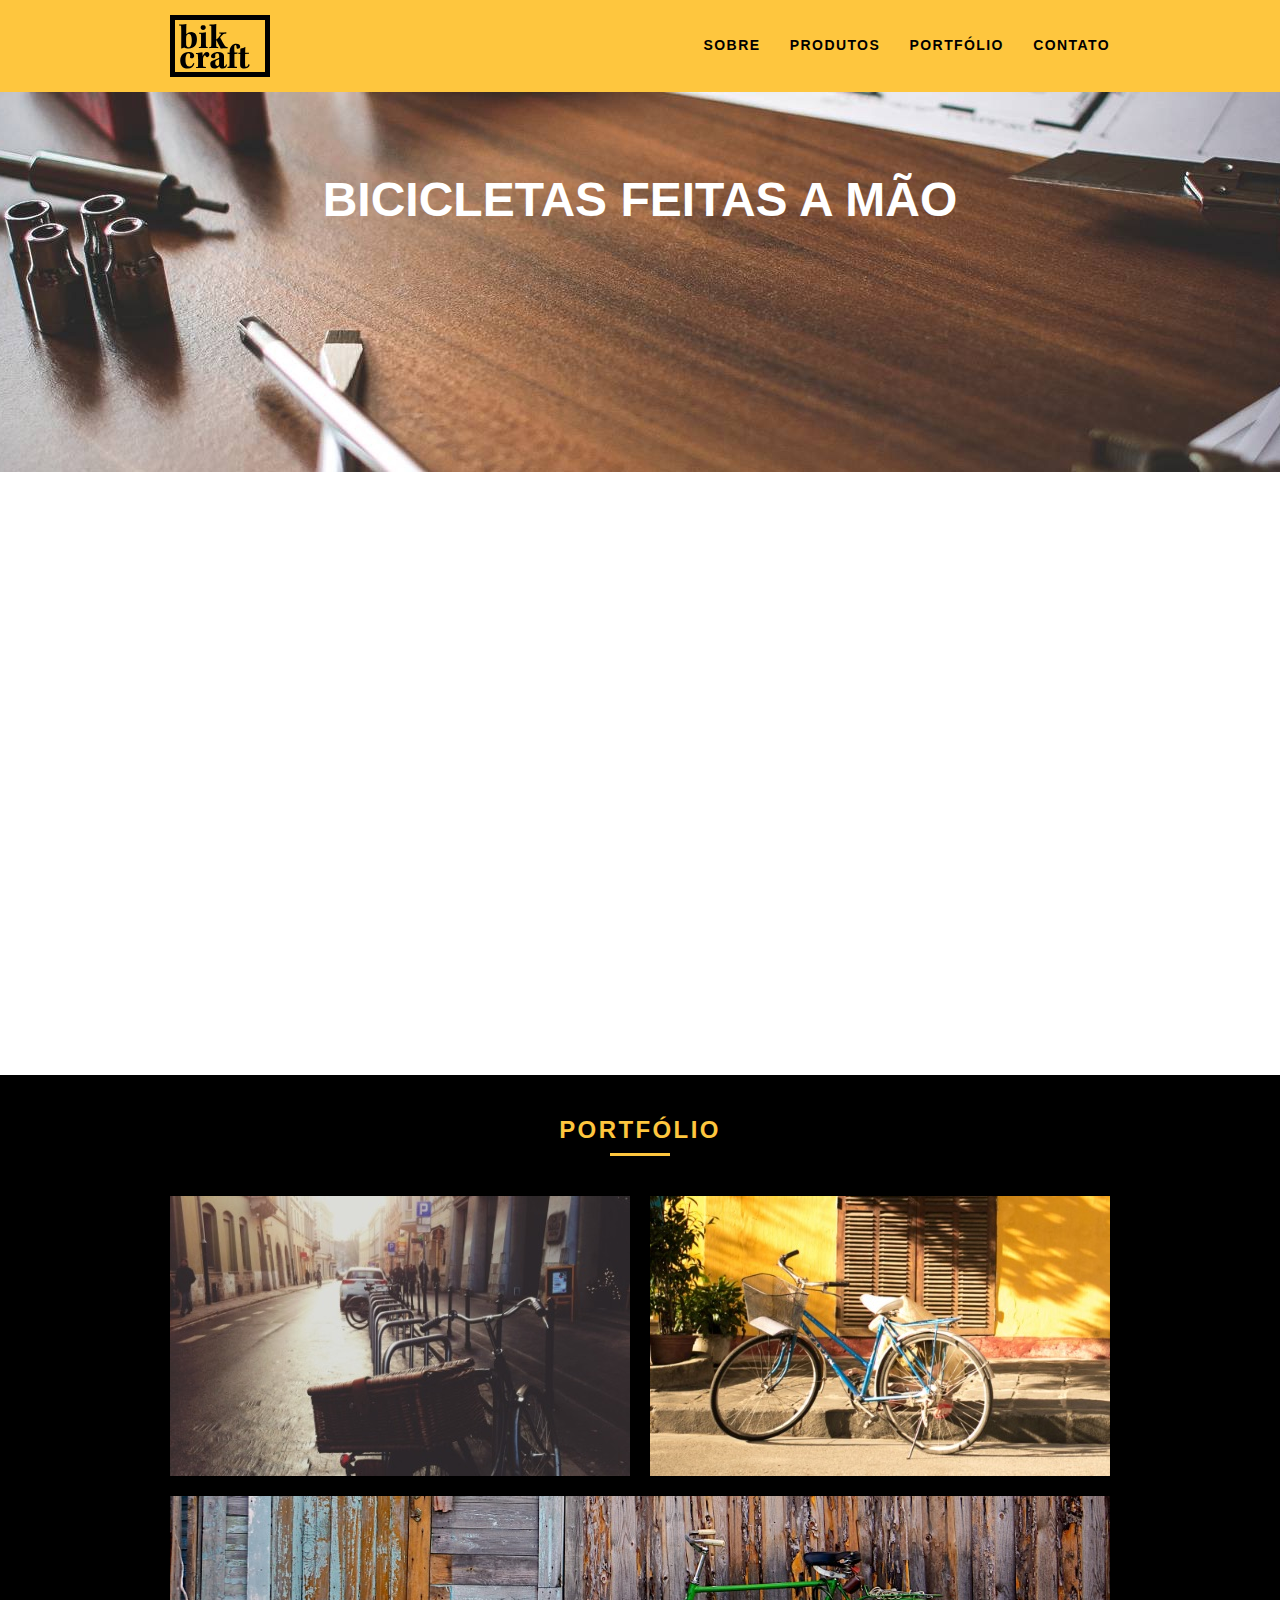
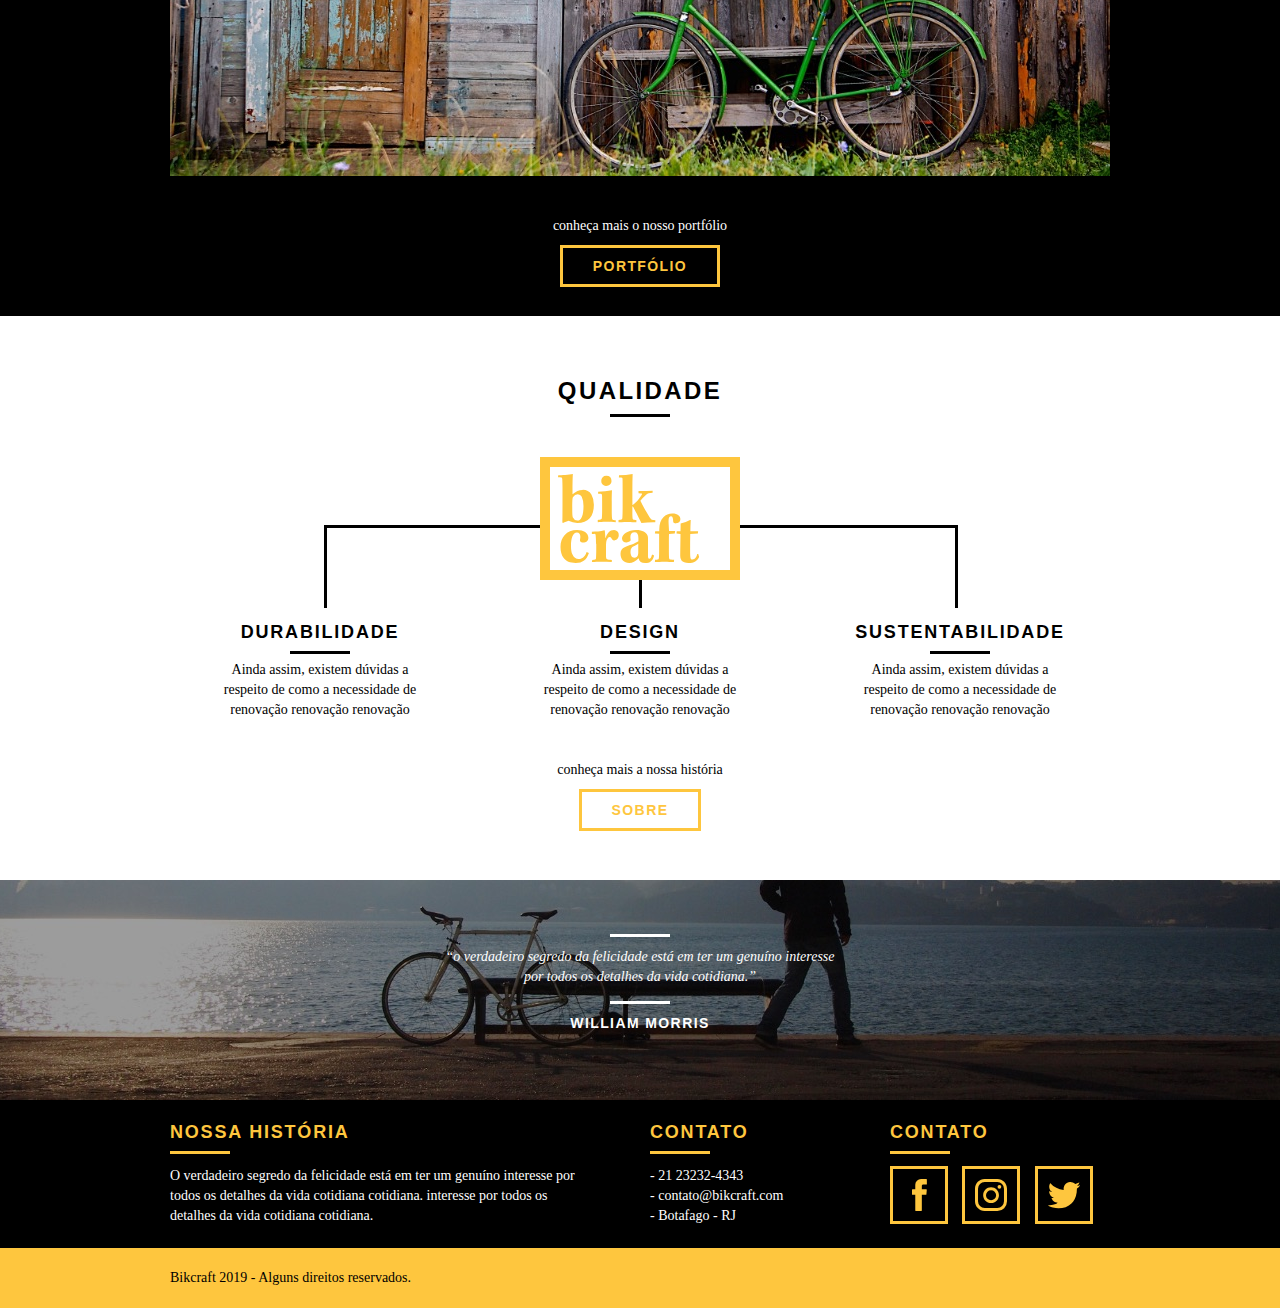
<file: web/index.html>
<!DOCTYPE html>
<html lang="pt-br">
	<head>
		<meta charset="utf-8">
		<title>Bikcraft - Bicicletas Personalizadas</title>
		<meta name="description" content="Compre a sua bicicleta personalizada na Bikcraft. Possuímos modelos Passeio, Retrô e Esporte.">

		<meta property="og:type" content="website"/>
		<meta property="og:title" content="Bikcraft - Bicicletas Personalizadas"/>
		<meta property="og:description" content="Compre a sua bicicleta personalizada na Bikcraft. Possuímos modelos Passeio, Retrô e Esporte."/>
		<meta property="og:url" content="http://bikcraft.com"/>
		<meta property="og:image" content="http://bikcraft.com/img/og-image.png"/>

		<meta name="viewport" content="width=device-width, initial-scale=1">

		<link rel="shortcut icon" href="favicon.ico">

		<link rel="stylesheet" href="css/style.css">
		<script>document.documentElement.classList.add("js");</script>
	</head>
	<body>

		<header class="header">
			<div class="container">
				<a href="index.html" class="grid-4">
					<img src="img/bikcraft.svg" alt="Bikcraft">
				</a>
				<nav class="grid-12 header_menu">
					<ul>
						<li><a href="sobre.html">Sobre</a></li>
						<li><a href="produtos.html">Produtos</a></li>
						<li><a href="portfolio.html">Portfólio</a></li>
						<li><a href="contato.html">Contato</a></li>
					</ul>
				</nav>
			</div>
		</header>

		<section class="introducao">
			<div class="container">
				<h1 data-anime="400" class="fadeInDown">Bicicletas Feitas a Mão</h1>
				<blockquote data-anime="800" class="fadeInDown quote-externo">
					<p>“não tenha nada em sua casa que você não considere útil ou acredita ser bonito”</p>
					<cite>WILLIAM MORRIS</cite>
				</blockquote>
				<a data-anime="1200" href="produtos.html" class="btn">Orçamento</a>
			</div>
		</section>
		
		<section class="produtos container fadeInDown" data-anime="1600">
			<h2 class="subtitulo">Produtos</h2>
			<ul class="produtos_lista">

				<li class="grid-1-3">
					<div class="produtos_icone">
						<img src="img/produtos/passeio.svg" alt="Bikcraft Passeio">
					</div>
					<h3>Passeio</h3>
					<p>Ainda assim, existem dúvidas a respeito de como a necessidade de renovação.</p>
				</li>

				<li class="grid-1-3">
					<div class="produtos_icone">
						<img src="img/produtos/esporte.svg" alt="Bikcraft Passeio">
					</div>
					<h3>Esporte</h3>
					<p>Ainda assim, existem dúvidas a respeito de como a necessidade de renovação.</p>
				</li>

				<li class="grid-1-3">
					<div class="produtos_icone">
						<img src="img/produtos/retro.svg" alt="Bikcraft Passeio">
					</div>
					<h3>Retro</h3>
					<p>Ainda assim, existem dúvidas a respeito de como a necessidade de renovação.</p>
				</li>

			</ul>

			<div class="call">
				<p>clique aqui e veja os detalhes dos produtos</p>
				<a href="produtos.html" class="btn btn-preto">Produtos</a>
			</div>

		</section>
		<!-- Fecha Produtos -->

		<section class="portfolio">
			<div class="container">
				<h2 class="subtitulo">Portfólio</h2>
				<ul class="portfolio_lista">
					<li class="grid-8"><img src="img/portfolio/retro.jpg" alt="Bicicleta Retro"></li>
					<li class="grid-8"><img src="img/portfolio/passeio.jpg" alt="Bicicleta Passeio"></li>
					<li class="grid-16"><img src="img/portfolio/esporte.jpg" alt="Bicicleta Esporte"></li>
				</ul>
				<div class="call">
					<p>conheça mais o nosso portfólio</p>
					<a href="portfolio.html" class="btn">Portfólio</a>
				</div>
			</div>
		</section>

		<section class="qualidade container">
			<h2 class="subtitulo">Qualidade</h2>
			<img src="img/bikcraft-qualidade.svg" alt="Bikcraft">
			<ul class="qualidade_lista">
				<li class="grid-1-3">
					<h3>Durabilidade</h3>
					<p>Ainda assim, existem dúvidas a respeito de como a necessidade de renovação renovação renovação</p>
				</li>
				<li class="grid-1-3">
					<h3>Design</h3>
					<p>Ainda assim, existem dúvidas a respeito de como a necessidade de renovação renovação renovação</p>
				</li>
				<li class="grid-1-3">
					<h3>Sustentabilidade</h3>
					<p>Ainda assim, existem dúvidas a respeito de como a necessidade de renovação renovação renovação</p>
				</li>
			</ul>
			<div class="call">
				<p>conheça mais a nossa história</p>
				<a href="sobre.html" class="btn btn-preto">Sobre</a>
			</div>
		</section>

		<section class="quebra">
			<blockquote class="quote-externo container">
				<p>“o verdadeiro segredo da felicidade está em ter um genuíno interesse por todos os detalhes da vida cotidiana.”</p>
				<cite>WILLIAM MORRIS</cite>
			</blockquote>
		</section>

		<footer>
			<div class="footer">
				<div class="container">

					<div class="grid-8 footer_historia">
						<h3>Nossa História</h3>
						<p>O verdadeiro segredo da felicidade está em ter um genuíno interesse por todos os detalhes da vida cotidiana cotidiana. interesse por todos os detalhes da vida cotidiana cotidiana.</p>
					</div>

					<div class="grid-4 footer_contato">
						<h3>Contato</h3>
						<ul>
							<li>- 21 23232-4343</li>
							<li>- contato@bikcraft.com</li>
							<li>- Botafago - RJ</li>
						</ul>
					</div>

					<div class="grid-4 footer_redes">
						<h3>Contato</h3>
						<ul>
							<li><a href="http://facebook.com" target="_blank"><img src="img/redes-sociais/facebook.svg" alt="Facebook Bikcraft"></a></li>
							<li><a href="http://instagram.com" target="_blank"><img src="img/redes-sociais/instagram.svg" alt="Instagram Bikcraft"></a></li>
							<li><a href="http://twitter.com" target="_blank"><img src="img/redes-sociais/twitter.svg" alt="Twitter Bikcraft"></a></li>
						</ul>
					</div>

				</div>
			</div>

			<div class="copy">
				<div class="container">
					<p class="grid-16">Bikcraft 2019 - Alguns direitos reservados.</p>
				</div>
			</div>
		</footer>

	<!-- JavaScript -->
	<script src="./js/simple-anime.js"></script>
  <script src="./js/script.js"></script>
	<!-- JavaScript -->

	</body>
</html>
</file>
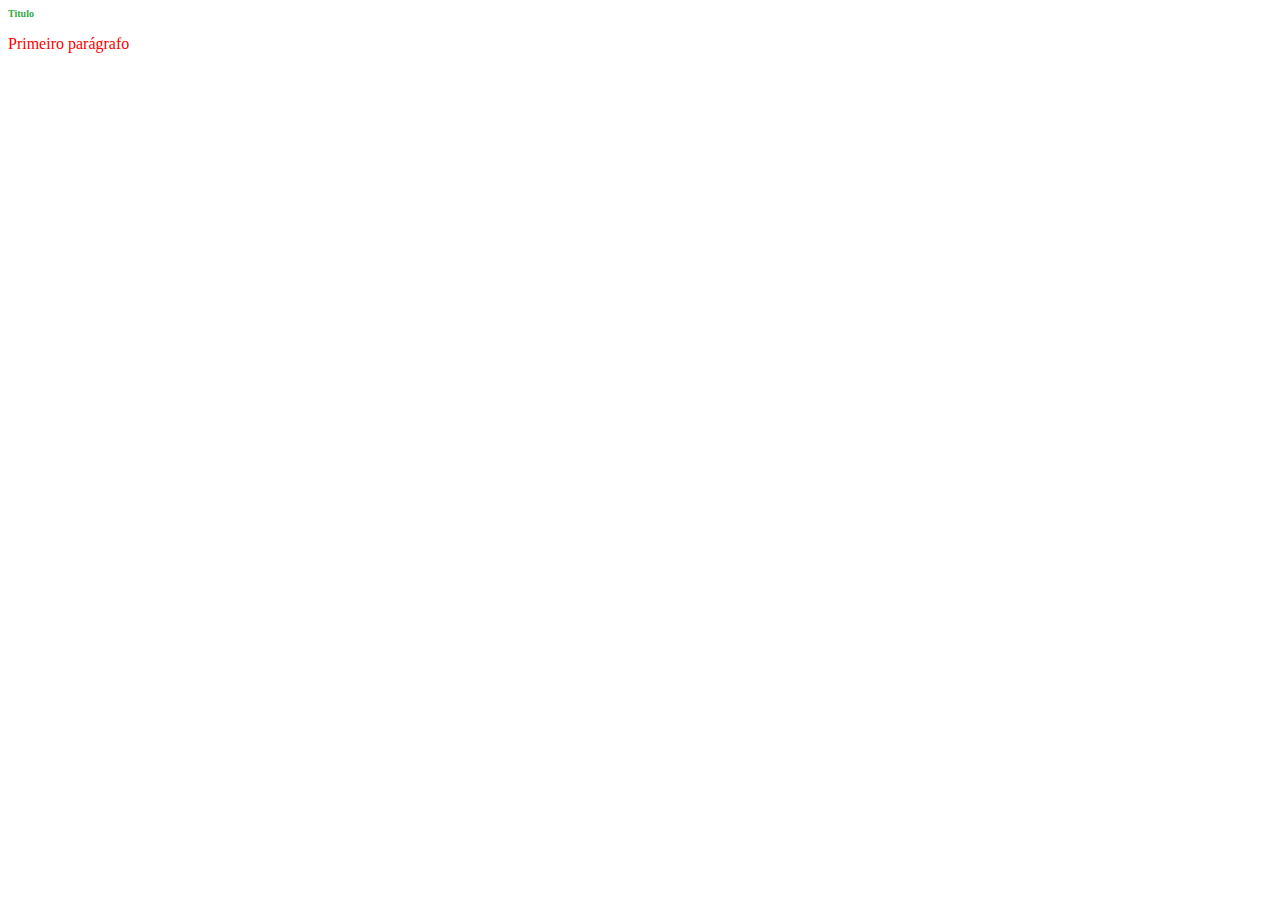
<file: webiste/index.html>
<!DOCTYPE html>
<html lang="en">

<head>
  <link rel="stylesheet" href="style.css">
  <meta charset="UTF-8">
  <meta http-equiv="X-UA-Compatible" content="IE=edge">
  <meta name="viewport" content="width=], initial-scale=1.0">
  <title>Document</title>
</head>

<body>
  <h1>
    Titulo
  </h1>
  <p>
    Primeiro parágrafo
  </p>
</body>

</html>
</file>
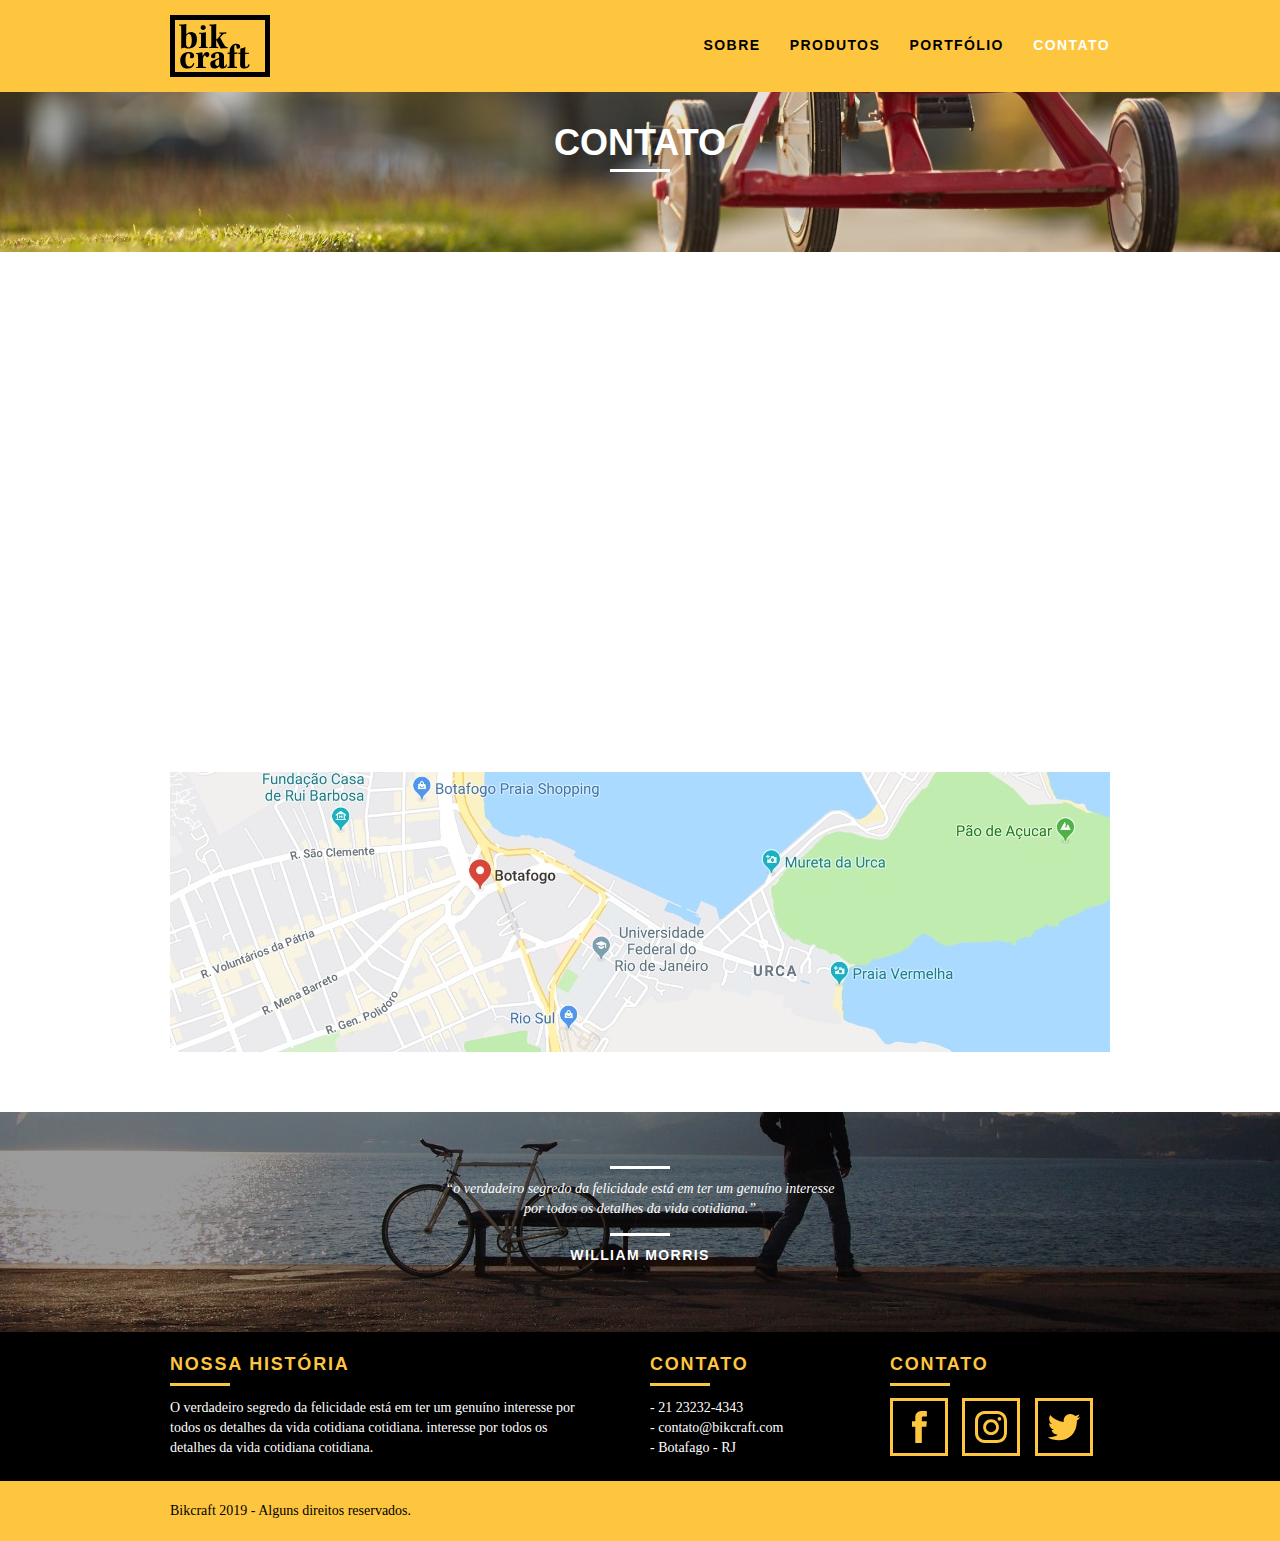
<file: web/contato.html>
<!DOCTYPE html>
<html lang="pt-br">
	<head>
		<meta charset="utf-8">
		<title>Bikcraft - Contato - 21 9999-9999</title>
		<meta name="description" content="Compre a sua bicicleta personalizada na Bikcraft. Possuímos modelos Passeio, Retrô e Esporte.">

		<meta property="og:type" content="website"/>
		<meta property="og:title" content="Bikcraft - Contato - 21 9999-9999"/>
		<meta property="og:description" content="Compre a sua bicicleta personalizada na Bikcraft. Possuímos modelos Passeio, Retrô e Esporte."/>
		<meta property="og:url" content="http://bikcraft.com/contato.html"/>
		<meta property="og:image" content="http://bikcraft.com/img/og-image.png"/>

		<meta name="viewport" content="width=device-width, initial-scale=1">

		<link rel="stylesheet" href="css/style.css">
		<script>document.documentElement.classList.add("js");</script>
	</head>
	<body>

		<header class="header">
			<div class="container">
				<a href="index.html" class="grid-4">
					<img src="img/bikcraft.svg" alt="Bikcraft">
				</a>
				<nav class="grid-12 header_menu">
					<ul>
						<li><a href="sobre.html">Sobre</a></li>
						<li><a href="produtos.html">Produtos</a></li>
						<li><a href="portfolio.html">Portfólio</a></li>
						<li><a href="contato.html" class="menu_ativo">Contato</a></li>
					</ul>
				</nav>
			</div>
		</header>

		<section class="introducao-interna interna_contato">
			<div class="container">
				<h1 data-anime="400" class="fadeInDown">Contato</h1>
				<p data-anime="800" class="fadeInDown">tire suas dúvidas com a gente</p>
			</div>
		</section>

		<section class="contato container fadeInDown" data-anime="1200">
			<form id="form_orcamento" method="POST" action="./enviar.php" class="contato_form grid-8 formphp">
				<label for="nome">Nome</label>
				<input type="text" id="nome" name="nome" required>
				<label for="email">E-mail</label>
				<input type="email" id="email" name="email" required>
				<label for="telefone">Telefone</label>
				<input type="text" id="telefone" name="telefone">

				<label class="nao-aparece">Se você não é um robô, deixe em branco.</label>
				<input type="text" class="nao-aparece" name="leaveblank">
				<label class="nao-aparece">Se você não é um robô, não mude este campo.</label>
				<input type="text" class="nao-aparece" name="dontchange" value="http://">

				<label for="mensagem">Mensagem</label>
				<textarea id="mensagem" name="mensagem" required></textarea>
				<button id="enviar" name="enviar" type="submit" class="btn btn-preto">Enviar</button>
			</form>

			<div class="contato_dados grid-8">
				<h3>Dados</h3>
				<span>+55 21 93223 3232</span>
				<span>orcamento@bikcraft.com</span>
				<span>Rua Ali Perto - Botafogo</span>
				<span>Rio de Janeiro - RJ - Brasil</span>
				<h3>Redes Sociais</h3>
				<ul>
					<li><a href="http://facebook.com" target="_blank"><img src="img/redes-sociais/facebook.svg" alt="Facebook Bikcraft"></a></li>
					<li><a href="http://instagram.com" target="_blank"><img src="img/redes-sociais/instagram.svg" alt="Instagram Bikcraft"></a></li>
					<li><a href="http://twitter.com" target="_blank"><img src="img/redes-sociais/twitter.svg" alt="Twitter Bikcraft"></a></li>
				</ul>
			</div>
		</section>

		<section class="container contato_mapa">
			<a href="http://google.com" target="_blank" class="grid-16"><img src="img/endereco-bikcraft.jpg" alt="Endereço da Bikcraft"></a>
		</section>

		<section class="quebra">
			<blockquote class="quote-externo container">
				<p>“o verdadeiro segredo da felicidade está em ter um genuíno interesse por todos os detalhes da vida cotidiana.”</p>
				<cite>WILLIAM MORRIS</cite>
			</blockquote>
		</section>

		<footer>
			<div class="footer">
				<div class="container">

					<div class="grid-8 footer_historia">
						<h3>Nossa História</h3>
						<p>O verdadeiro segredo da felicidade está em ter um genuíno interesse por todos os detalhes da vida cotidiana cotidiana. interesse por todos os detalhes da vida cotidiana cotidiana.</p>
					</div>

					<div class="grid-4 footer_contato">
						<h3>Contato</h3>
						<ul>
							<li>- 21 23232-4343</li>
							<li>- contato@bikcraft.com</li>
							<li>- Botafago - RJ</li>
						</ul>
					</div>

					<div class="grid-4 footer_redes">
						<h3>Contato</h3>
						<ul>
							<li><a href="http://facebook.com" target="_blank"><img src="img/redes-sociais/facebook.svg" alt="Facebook Bikcraft"></a></li>
							<li><a href="http://instagram.com" target="_blank"><img src="img/redes-sociais/instagram.svg" alt="Instagram Bikcraft"></a></li>
							<li><a href="http://twitter.com" target="_blank"><img src="img/redes-sociais/twitter.svg" alt="Twitter Bikcraft"></a></li>
						</ul>
					</div>

				</div>
			</div>

			<div class="copy">
				<div class="container">
					<p class="grid-16">Bikcraft 2019 - Alguns direitos reservados.</p>
				</div>
			</div>
		</footer>

	<!-- JavaScript -->
	<script src="./js/simple-anime.js"></script>
	<script src="./js/simple-form.js"></script>
  <script src="./js/script.js"></script>
	<!-- JavaScript -->

	</body>
</html>
</file>
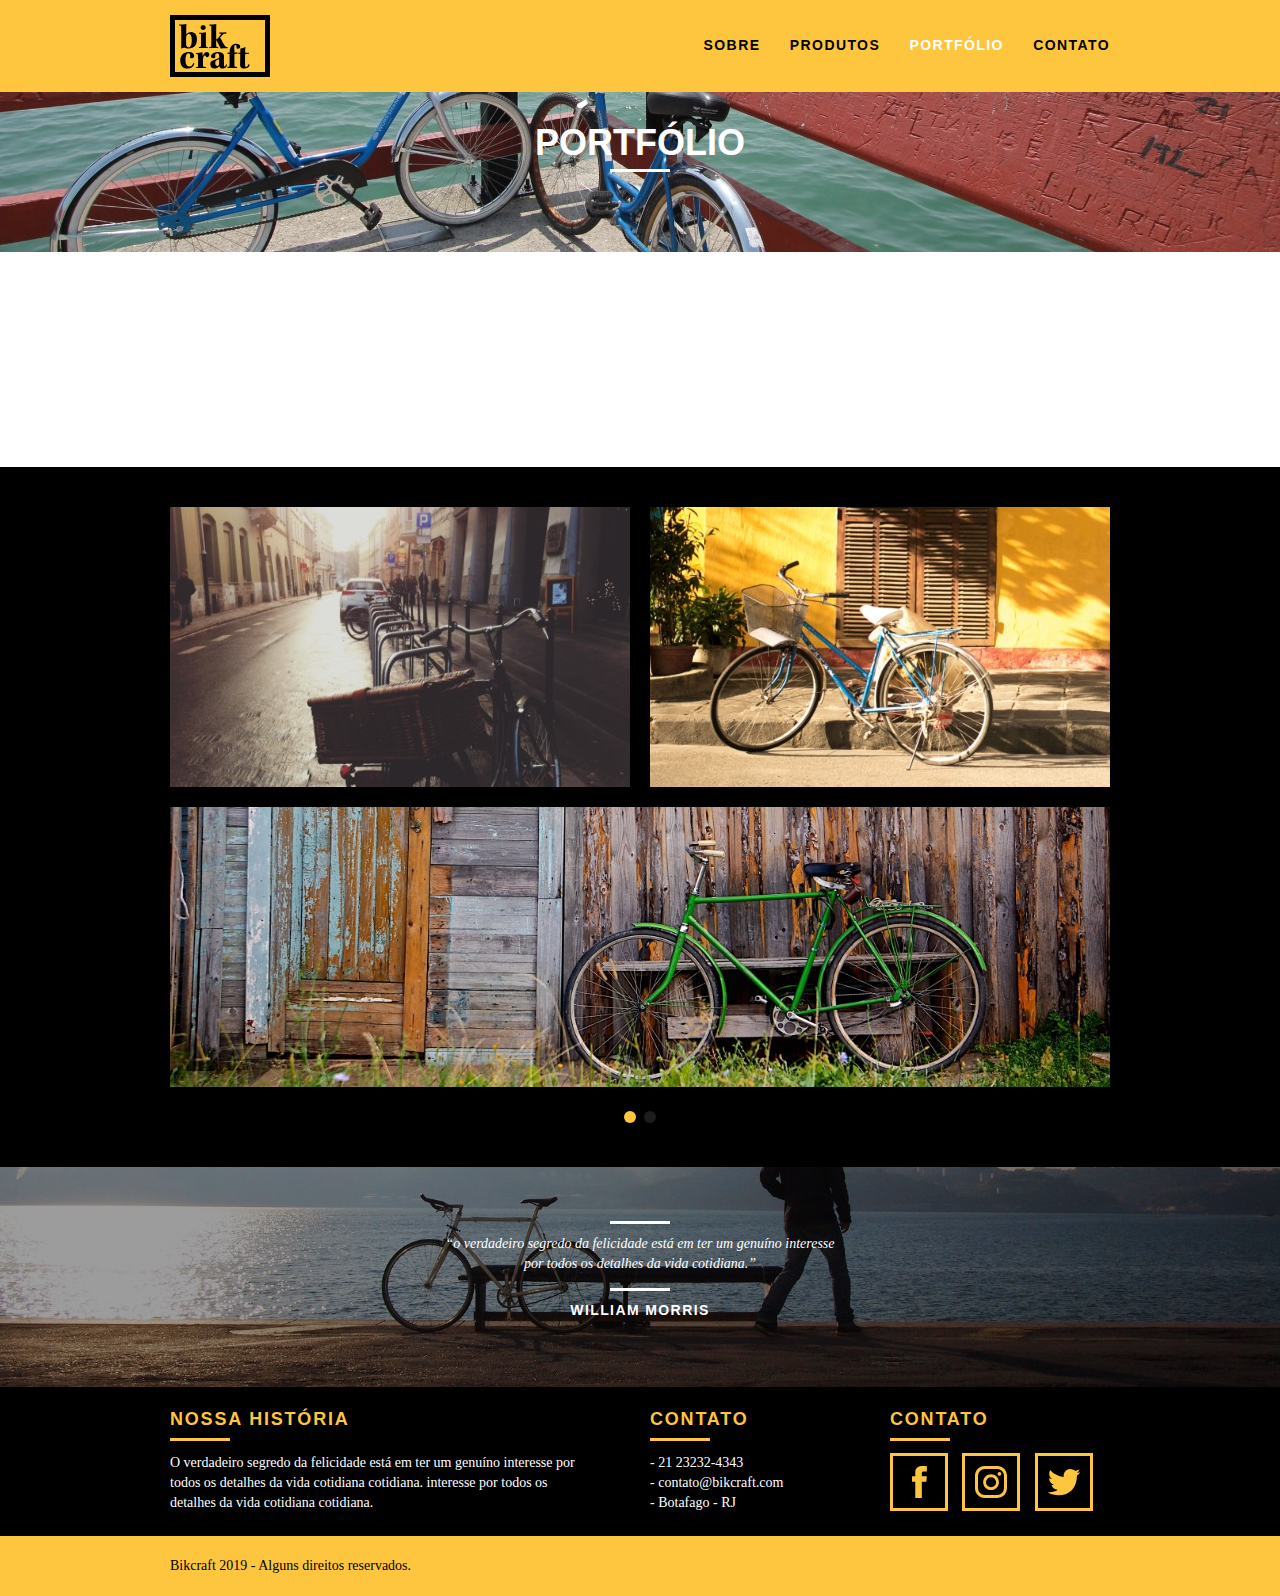
<file: web/portfolio.html>
<!DOCTYPE html>
<html lang="pt-br">
	<head>
		<meta charset="utf-8">
		<title>Bikcraft - Conheça o portfólio de clientes</title>
		<meta name="description" content="Compre a sua bicicleta personalizada na Bikcraft. Possuímos modelos Passeio, Retrô e Esporte.">

		<meta property="og:type" content="website"/>
		<meta property="og:title" content="Bikcraft - Conheça o portfólio de clientes"/>
		<meta property="og:description" content="Compre a sua bicicleta personalizada na Bikcraft. Possuímos modelos Passeio, Retrô e Esporte."/>
		<meta property="og:url" content="http://bikcraft.com/portfolio.html"/>
		<meta property="og:image" content="http://bikcraft.com/img/og-image.png"/>

		<meta name="viewport" content="width=device-width, initial-scale=1">

		<link rel="shortcut icon" href="favicon.ico">

		<link rel="stylesheet" href="css/style.css">
		<script>document.documentElement.classList.add("js");</script>
	</head>
	<body>

		<header class="header">
			<div class="container">
				<a href="index.html" class="grid-4">
					<img src="img/bikcraft.svg" alt="Bikcraft">
				</a>
				<nav class="grid-12 header_menu">
					<ul>
						<li><a href="sobre.html">Sobre</a></li>
						<li><a href="produtos.html">Produtos</a></li>
						<li><a href="portfolio.html" class="menu_ativo">Portfólio</a></li>
						<li><a href="contato.html">Contato</a></li>
					</ul>
				</nav>
			</div>
		</header>

		<section class="introducao-interna interna_portfolio">
			<div class="container">
				<h1 data-anime="400" class="fadeInDown">Portfólio</h1>
				<p data-anime="800" class="fadeInDown">conheça os projetos que amamos mostrar</p>
			</div>
		</section>

		<section class="container fadeInDown" data-slide="quote" data-anime="1200">
			<blockquote class="quote_clientes">
				<p>“Pedalar sempre foi a minha paixão, o que o pessoal da Bikcraft fez foi intensificar o meu amor por esta atividade. Recomendo à todos que amo.”</p>
				<cite>Barbara Moss</cite>
			</blockquote>
			<blockquote class="quote_clientes">
				<p>“Nada melhor do que dar um rolê com a minha Bikcraft na orla. Essa é a minha companheira mais fiel, nunca me traiu e está sempre a minha disposição.”</p>
				<cite>Jhony Rato</cite>
			</blockquote>
			<blockquote class="quote_clientes">
				<p>“Aqueles que ainda não possuem uma Bikcraft, não sabem o que estão perdendo. A precisão é absurda e a velocidade transcendental. Nunca vida nada igual.”</p>
				<cite>Bernardo</cite>
			</blockquote>
		</section>

		<section class="portfolio">
			<div class="container" data-slide="portfolio">
				<ul class="portfolio_lista">
					<li class="grid-8"><img src="img/portfolio/retro.jpg" alt="Bicicleta Retro"></li>
					<li class="grid-8"><img src="img/portfolio/passeio.jpg" alt="Bicicleta Passeio"></li>
					<li class="grid-16"><img src="img/portfolio/esporte.jpg" alt="Bicicleta Esporte"></li>
				</ul>
				<ul class="portfolio_lista">
					<li class="grid-8"><img src="img/portfolio/passeio.jpg" alt="Bicicleta Passeio"></li>
					<li class="grid-8"><img src="img/portfolio/retro.jpg" alt="Bicicleta Retro"></li>
					<li class="grid-16"><img src="img/portfolio/esporte.jpg" alt="Bicicleta Esporte"></li>
				</ul>
			</div>
		</section>

		<section class="quebra">
			<blockquote class="quote-externo container">
				<p>“o verdadeiro segredo da felicidade está em ter um genuíno interesse por todos os detalhes da vida cotidiana.”</p>
				<cite>WILLIAM MORRIS</cite>
			</blockquote>
		</section>

		<footer>
			<div class="footer">
				<div class="container">

					<div class="grid-8 footer_historia">
						<h3>Nossa História</h3>
						<p>O verdadeiro segredo da felicidade está em ter um genuíno interesse por todos os detalhes da vida cotidiana cotidiana. interesse por todos os detalhes da vida cotidiana cotidiana.</p>
					</div>

					<div class="grid-4 footer_contato">
						<h3>Contato</h3>
						<ul>
							<li>- 21 23232-4343</li>
							<li>- contato@bikcraft.com</li>
							<li>- Botafago - RJ</li>
						</ul>
					</div>

					<div class="grid-4 footer_redes">
						<h3>Contato</h3>
						<ul>
							<li><a href="http://facebook.com" target="_blank"><img src="img/redes-sociais/facebook.svg" alt="Facebook Bikcraft"></a></li>
							<li><a href="http://instagram.com" target="_blank"><img src="img/redes-sociais/instagram.svg" alt="Instagram Bikcraft"></a></li>
							<li><a href="http://twitter.com" target="_blank"><img src="img/redes-sociais/twitter.svg" alt="Twitter Bikcraft"></a></li>
						</ul>
					</div>

				</div>
			</div>

			<div class="copy">
				<div class="container">
					<p class="grid-16">Bikcraft 2019 - Alguns direitos reservados.</p>
				</div>
			</div>
		</footer>

	<!-- JavaScript -->
	<script src="./js/simple-anime.js"></script>
	<script src="./js/simple-slide.js"></script>
  <script src="./js/script.js"></script>
	<!-- JavaScript -->

	</body>
</html>
</file>
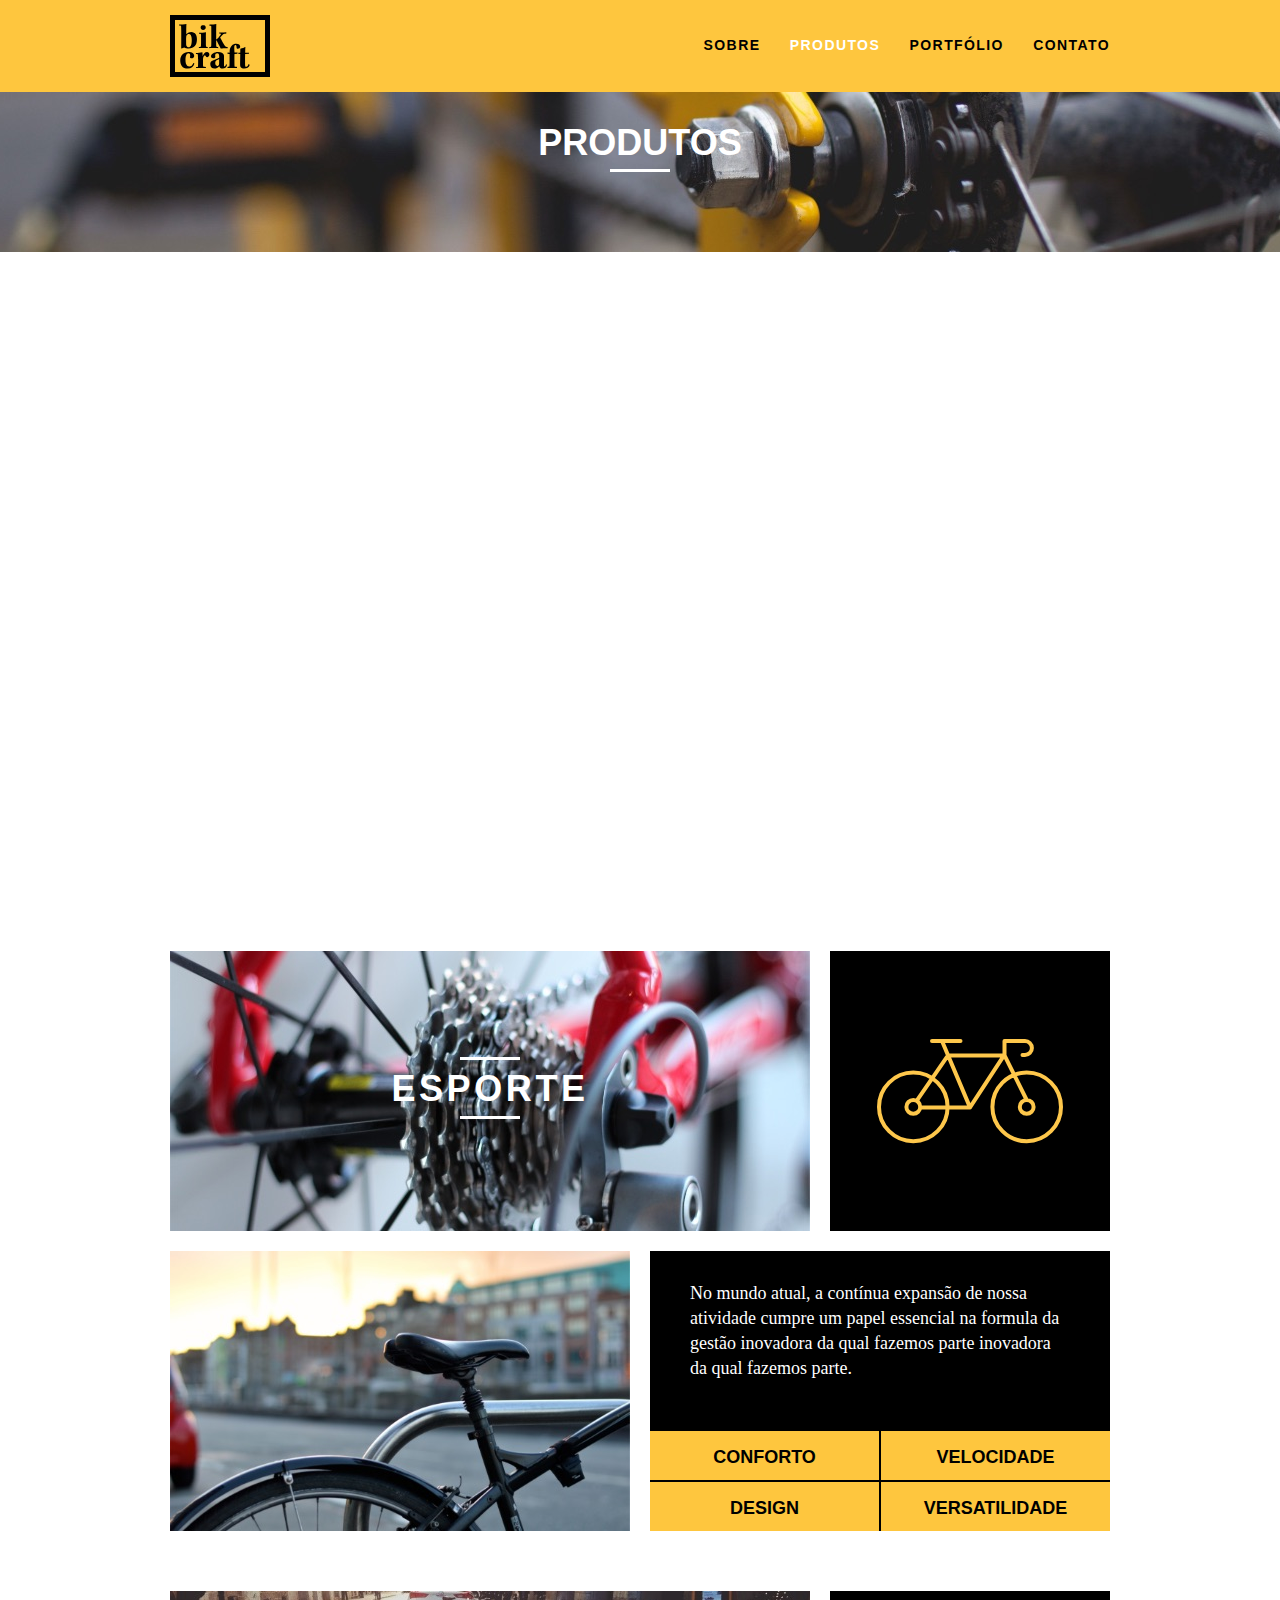
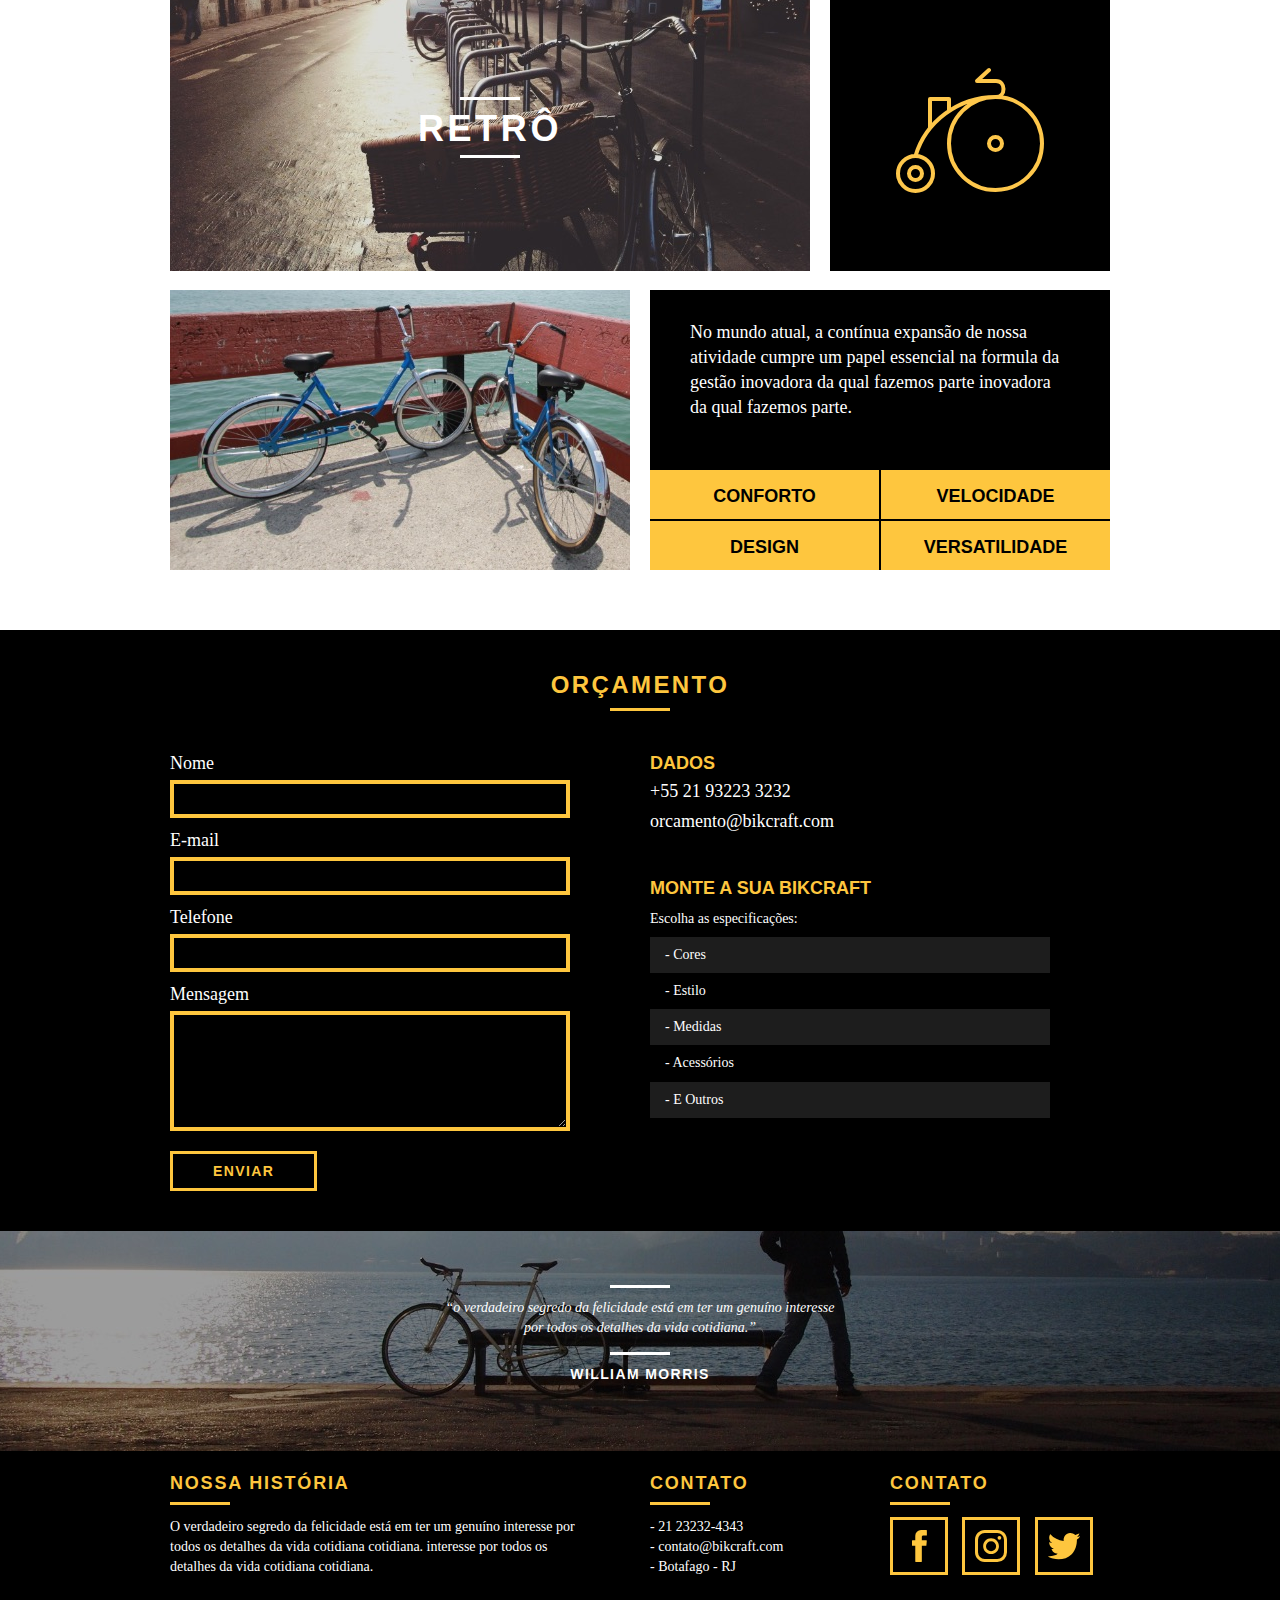
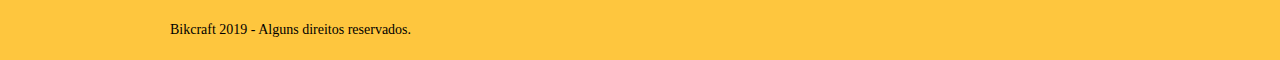
<file: web/produtos.html>
<!DOCTYPE html>
<html lang="pt-br">
	<head>
		<meta charset="utf-8">
		<title>Bikcraft - Conheça as linhas Passeio, Retrô e Esporte</title>
		<meta name="description" content="Compre a sua bicicleta personalizada na Bikcraft. Possuímos modelos Passeio, Retrô e Esporte.">

		<meta property="og:type" content="website"/>
		<meta property="og:title" content="Bikcraft - Conheça as linhas Passeio, Retrô e Esporte"/>
		<meta property="og:description" content="Compre a sua bicicleta personalizada na Bikcraft. Possuímos modelos Passeio, Retrô e Esporte."/>
		<meta property="og:url" content="http://bikcraft.com/produtos.html"/>
		<meta property="og:image" content="http://bikcraft.com/img/og-image.png"/>

		<meta name="viewport" content="width=device-width, initial-scale=1">

		<link rel="shortcut icon" href="favicon.ico">

		<link rel="stylesheet" href="css/style.css">
		<script>document.documentElement.classList.add("js");</script>
	</head>
	<body>

		<header class="header">
			<div class="container">
				<a href="index.html" class="grid-4">
					<img src="img/bikcraft.svg" alt="Bikcraft">
				</a>
				<nav class="grid-12 header_menu">
					<ul>
						<li><a href="sobre.html">Sobre</a></li>
						<li><a href="produtos.html" class="menu_ativo">Produtos</a></li>
						<li><a href="portfolio.html">Portfólio</a></li>
						<li><a href="contato.html">Contato</a></li>
					</ul>
				</nav>
			</div>
		</header>

		<section class="introducao-interna interna_produtos">
			<div class="container">
				<h1 data-anime="400" class="fadeInDown">Produtos</h1>
				<p data-anime="800" class="fadeInDown">conheça todos os nossos produtos</p>
			</div>
		</section>

		<section class="container produto_item fadeInDown" data-anime="1200">
			<div class="grid-11">
				<img src="img/produtos/bikcraft-passeio-1.jpg" alt="Bikcraft Passeio">
				<h2>Passeio</h2>
			</div>
			<div class="grid-5 produto_icone"><img src="img/produtos/passeio.svg" alt="Icone Passeio"></div>
			<div class="grid-8"><img src="img/produtos/bikcraft-passeio-2.jpg" alt="Bikcraft Passeio"></div>
			<div class="grid-8 produto_info">
				<p>No mundo atual, a contínua expansão de nossa atividade cumpre um papel essencial na formula da gestão inovadora da qual fazemos parte inovadora da qual fazemos parte.</p>
				<ul>
					<li>Conforto</li>
					<li>Velocidade</li>
					<li>Design</li>
					<li>Versatilidade</li>
				</ul>
			</div>
		</section>

		<section class="container produto_item">
			<div class="grid-11">
				<img src="img/produtos/bikcraft-esporte-1.jpg" alt="Bikcraft Esporte">
				<h2>Esporte</h2>
			</div>
			<div class="grid-5 produto_icone"><img src="img/produtos/esporte.svg" alt="Icone Esporte"></div>
			<div class="grid-8"><img src="img/produtos/bikcraft-esporte-2.jpg" alt="Bikcraft Esporte"></div>
			<div class="grid-8 produto_info">
				<p>No mundo atual, a contínua expansão de nossa atividade cumpre um papel essencial na formula da gestão inovadora da qual fazemos parte inovadora da qual fazemos parte.</p>
				<ul>
					<li>Conforto</li>
					<li>Velocidade</li>
					<li>Design</li>
					<li>Versatilidade</li>
				</ul>
			</div>
		</section>

		<section class="container produto_item">
			<div class="grid-11">
				<img src="img/produtos/bikcraft-retro-1.jpg" alt="Bikcraft Retro">
				<h2>Retrô</h2>
			</div>
			<div class="grid-5 produto_icone"><img src="img/produtos/retro.svg" alt="Icone Retro"></div>
			<div class="grid-8"><img src="img/produtos/bikcraft-retro-2.jpg" alt="Bikcraft Retro"></div>
			<div class="grid-8 produto_info">
				<p>No mundo atual, a contínua expansão de nossa atividade cumpre um papel essencial na formula da gestão inovadora da qual fazemos parte inovadora da qual fazemos parte.</p>
				<ul>
					<li>Conforto</li>
					<li>Velocidade</li>
					<li>Design</li>
					<li>Versatilidade</li>
				</ul>
			</div>
		</section>

		<section class="orcamento">
			<div class="container">
				<h2 class="subtitulo">Orçamento</h2>
				<form id="form_orcamento" method="POST" action="./enviar.php" class="form grid-8 formphp">
					<label for="nome">Nome</label>
					<input type="text" id="nome" name="nome" required>
					<label for="email">E-mail</label>
					<input type="email" id="email" name="email" required>
					<label for="telefone">Telefone</label>
					<input type="text" id="telefone" name="telefone">

					<label class="nao-aparece">Se você não é um robô, deixe em branco.</label>
					<input type="text" class="nao-aparece" name="leaveblank">
					<label class="nao-aparece">Se você não é um robô, não mude este campo.</label>
					<input type="text" class="nao-aparece" name="dontchange" value="http://">

					<label for="mensagem">Mensagem</label>
					<textarea id="mensagem" name="mensagem" required></textarea>
					<button id="enviar" name="enviar" type="submit" class="btn">Enviar</button>
				</form>
				
				<div class="orcamento_dados grid-8">
					<h3>Dados</h3>
					<span>+55 21 93223 3232</span>
					<span>orcamento@bikcraft.com</span>
					<h3>Monte a sua Bikcraft</h3>
					<p>Escolha as especificações:</p>
					<ul>
						<li>- Cores</li>
    				<li>- Estilo</li>
    				<li>- Medidas</li>
   					<li>- Acessórios</li>
    				<li>- E Outros</li>
					</ul>
				</div>
			</div>
		</section>

		<section class="quebra">
			<blockquote class="quote-externo container">
				<p>“o verdadeiro segredo da felicidade está em ter um genuíno interesse por todos os detalhes da vida cotidiana.”</p>
				<cite>WILLIAM MORRIS</cite>
			</blockquote>
		</section>

		<footer>
			<div class="footer">
				<div class="container">

					<div class="grid-8 footer_historia">
						<h3>Nossa História</h3>
						<p>O verdadeiro segredo da felicidade está em ter um genuíno interesse por todos os detalhes da vida cotidiana cotidiana. interesse por todos os detalhes da vida cotidiana cotidiana.</p>
					</div>

					<div class="grid-4 footer_contato">
						<h3>Contato</h3>
						<ul>
							<li>- 21 23232-4343</li>
							<li>- contato@bikcraft.com</li>
							<li>- Botafago - RJ</li>
						</ul>
					</div>

					<div class="grid-4 footer_redes">
						<h3>Contato</h3>
						<ul>
							<li><a href="http://facebook.com" target="_blank"><img src="img/redes-sociais/facebook.svg" alt="Facebook Bikcraft"></a></li>
							<li><a href="http://instagram.com" target="_blank"><img src="img/redes-sociais/instagram.svg" alt="Instagram Bikcraft"></a></li>
							<li><a href="http://twitter.com" target="_blank"><img src="img/redes-sociais/twitter.svg" alt="Twitter Bikcraft"></a></li>
						</ul>
					</div>

				</div>
			</div>

			<div class="copy">
				<div class="container">
					<p class="grid-16">Bikcraft 2019 - Alguns direitos reservados.</p>
				</div>
			</div>
		</footer>

	<!-- JavaScript -->
	<script src="./js/simple-anime.js"></script>
	<script src="./js/simple-form.js"></script>
  <script src="./js/script.js"></script>
	<!-- JavaScript -->

	</body>
</html>
</file>
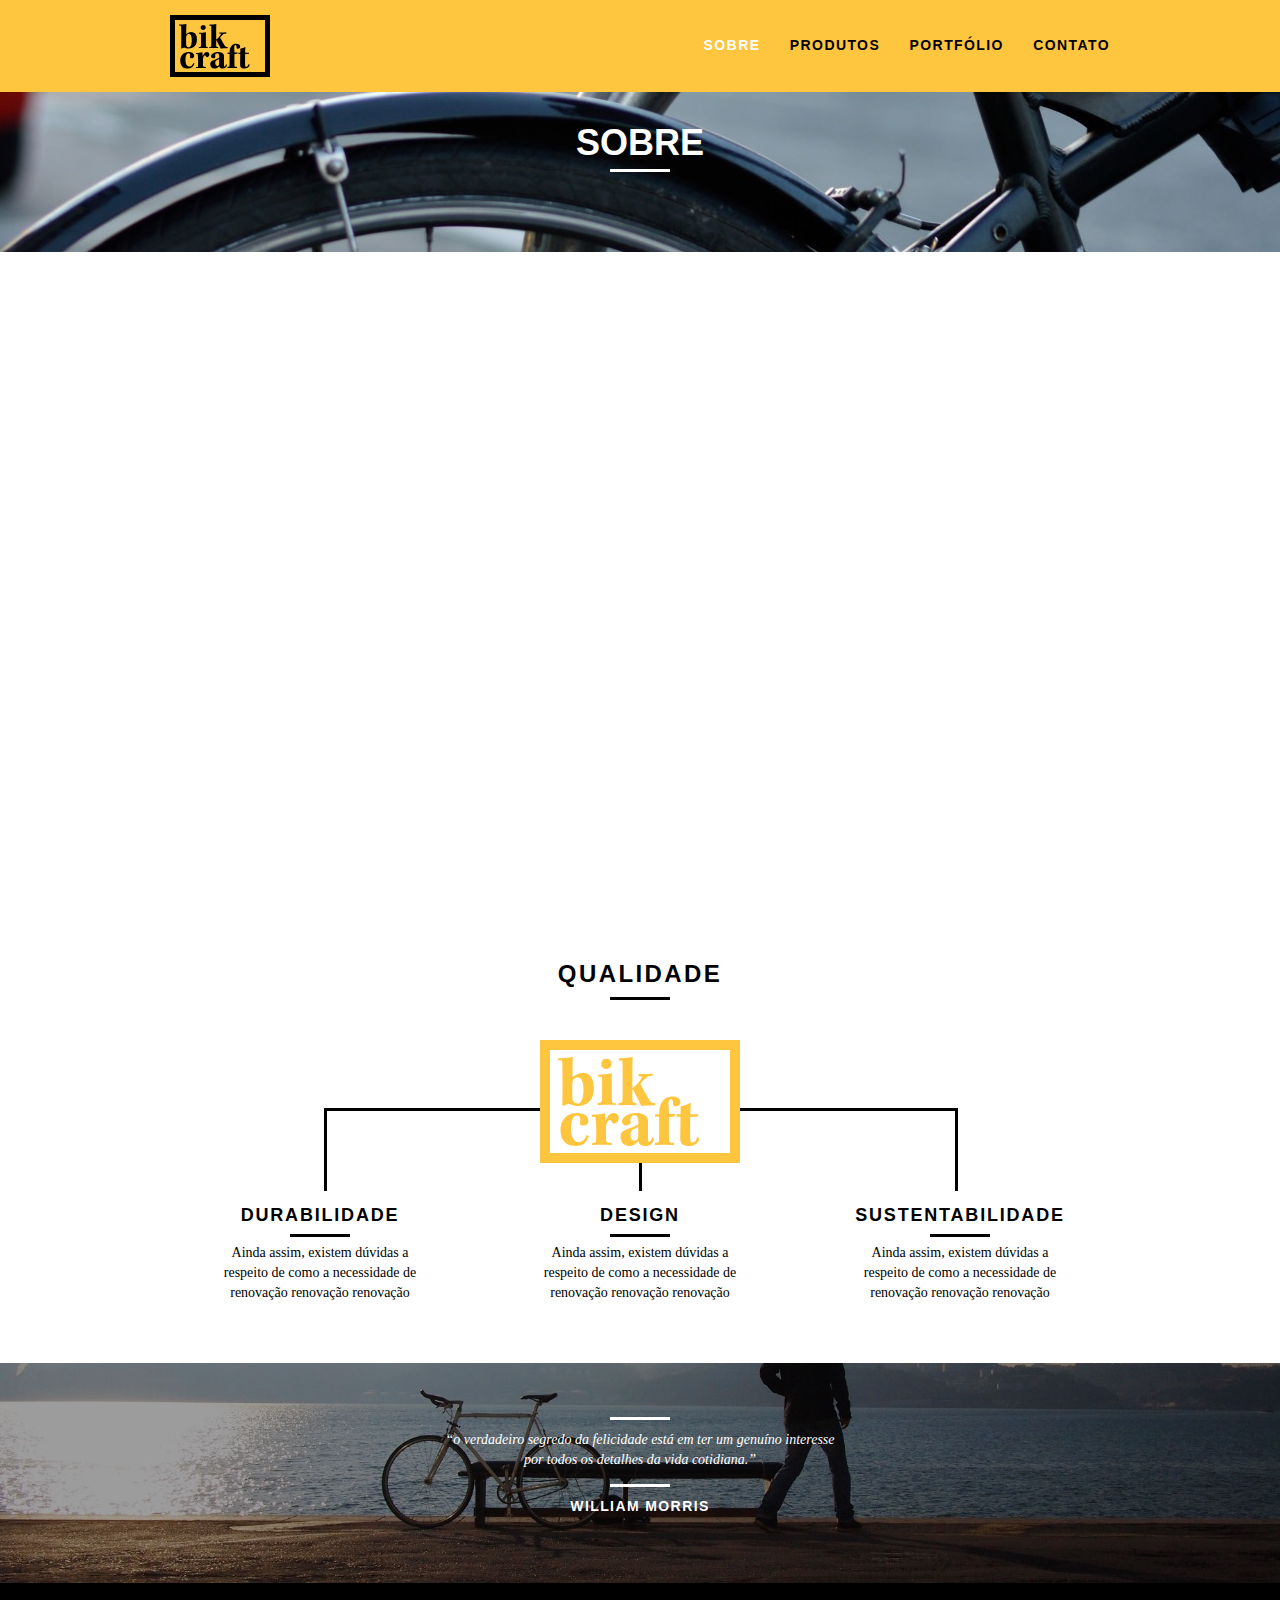
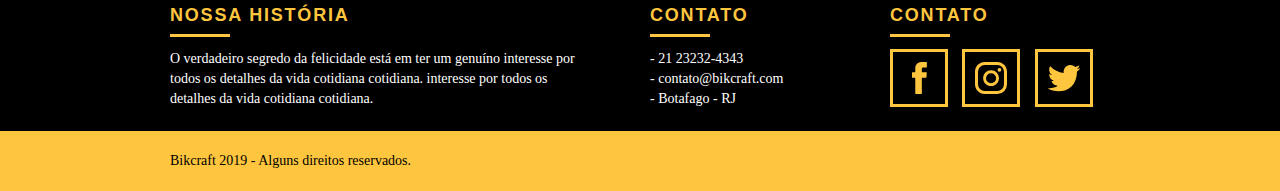
<file: web/sobre.html>
<!DOCTYPE html>
<html lang="pt-br">
	<head>
		<meta charset="utf-8">
		<title>Bikcraft - Saiba mais sobre a gente</title>
		<meta name="description" content="Compre a sua bicicleta personalizada na Bikcraft. Possuímos modelos Passeio, Retrô e Esporte.">

		<meta property="og:type" content="website"/>
		<meta property="og:title" content="Bikcraft - Saiba mais sobre a gente"/>
		<meta property="og:description" content="Compre a sua bicicleta personalizada na Bikcraft. Possuímos modelos Passeio, Retrô e Esporte."/>
		<meta property="og:url" content="http://bikcraft.com/sobre.html"/>
		<meta property="og:image" content="http://bikcraft.com/img/og-image.png"/>

		<meta name="viewport" content="width=device-width, initial-scale=1">

		<link rel="shortcut icon" href="favicon.ico">

		<link rel="stylesheet" href="css/style.css">
		<script>document.documentElement.classList.add("js");</script>
	</head>
	<body>

		<header class="header">
			<div class="container">
				<a href="index.html" class="grid-4">
					<img src="img/bikcraft.svg" alt="Bikcraft">
				</a>
				<nav class="grid-12 header_menu">
					<ul>
						<li><a href="sobre.html" class="menu_ativo">Sobre</a></li>
						<li><a href="produtos.html">Produtos</a></li>
						<li><a href="portfolio.html">Portfólio</a></li>
						<li><a href="contato.html">Contato</a></li>
					</ul>
				</nav>
			</div>
		</header>

		<section class="introducao-interna interna_sobre">
			<div class="container">
				<h1 data-anime="400" class="fadeInDown">Sobre</h1>
				<p data-anime="800" class="fadeInDown">conheça mais sobre a bikcraft</p>
			</div>
		</section>

		<section class="missao_sobre container fadeInDown" data-anime="1200">
			<div class="grid-10">
				<h2 class="subtitulo-interno">História, Missão e Visão</h2>
				<p>No mundo atual, a contínua expansão de nossa atividade cumpre um papel essencial na formulação da gestão inovadora da qual fazemos parte da qual fazemos parte.</p>
				<p>No mundo atual, a contínua expansão de nossa atividade cumpre um papel essencial na formulação da gestão inovadora da qual fazemos parte da qual fazemos parte.</p>
			</div>
			<div class="grid-6">
				<h2 class="subtitulo-interno">Valores</h2>
				<ul>
					<li>- Qualidade no processo com</li>
					<li>- Foco no cliente sem perder a</li>
					<li>- Diversão, preservando a</li>
					<li>- Natureza com sustentabilidade</li>
				</ul>
			</div>

			<div class="grid-16 foto-equipe">
				<img src="img/equipe-bikcraft.jpg" alt="Equipe Bikcraft">
			</div>

		</section>

		<section class="qualidade container">
			<h2 class="subtitulo">Qualidade</h2>
			<img src="img/bikcraft-qualidade.svg" alt="Bikcraft">
			<ul class="qualidade_lista">
				<li class="grid-1-3">
					<h3>Durabilidade</h3>
					<p>Ainda assim, existem dúvidas a respeito de como a necessidade de renovação renovação renovação</p>
				</li>
				<li class="grid-1-3">
					<h3>Design</h3>
					<p>Ainda assim, existem dúvidas a respeito de como a necessidade de renovação renovação renovação</p>
				</li>
				<li class="grid-1-3">
					<h3>Sustentabilidade</h3>
					<p>Ainda assim, existem dúvidas a respeito de como a necessidade de renovação renovação renovação</p>
				</li>
			</ul>
		</section>

		<section class="quebra">
			<blockquote class="quote-externo container">
				<p>“o verdadeiro segredo da felicidade está em ter um genuíno interesse por todos os detalhes da vida cotidiana.”</p>
				<cite>WILLIAM MORRIS</cite>
			</blockquote>
		</section>

		<footer>
			<div class="footer">
				<div class="container">

					<div class="grid-8 footer_historia">
						<h3>Nossa História</h3>
						<p>O verdadeiro segredo da felicidade está em ter um genuíno interesse por todos os detalhes da vida cotidiana cotidiana. interesse por todos os detalhes da vida cotidiana cotidiana.</p>
					</div>

					<div class="grid-4 footer_contato">
						<h3>Contato</h3>
						<ul>
							<li>- 21 23232-4343</li>
							<li>- contato@bikcraft.com</li>
							<li>- Botafago - RJ</li>
						</ul>
					</div>

					<div class="grid-4 footer_redes">
						<h3>Contato</h3>
						<ul>
							<li><a href="http://facebook.com" target="_blank"><img src="img/redes-sociais/facebook.svg" alt="Facebook Bikcraft"></a></li>
							<li><a href="http://instagram.com" target="_blank"><img src="img/redes-sociais/instagram.svg" alt="Instagram Bikcraft"></a></li>
							<li><a href="http://twitter.com" target="_blank"><img src="img/redes-sociais/twitter.svg" alt="Twitter Bikcraft"></a></li>
						</ul>
					</div>

				</div>
			</div>

			<div class="copy">
				<div class="container">
					<p class="grid-16">Bikcraft 2019 - Alguns direitos reservados.</p>
				</div>
			</div>
		</footer>

	<!-- JavaScript -->
	<script src="./js/simple-anime.js"></script>
  <script src="./js/script.js"></script>
	<!-- JavaScript -->

	</body>
</html>
</file>
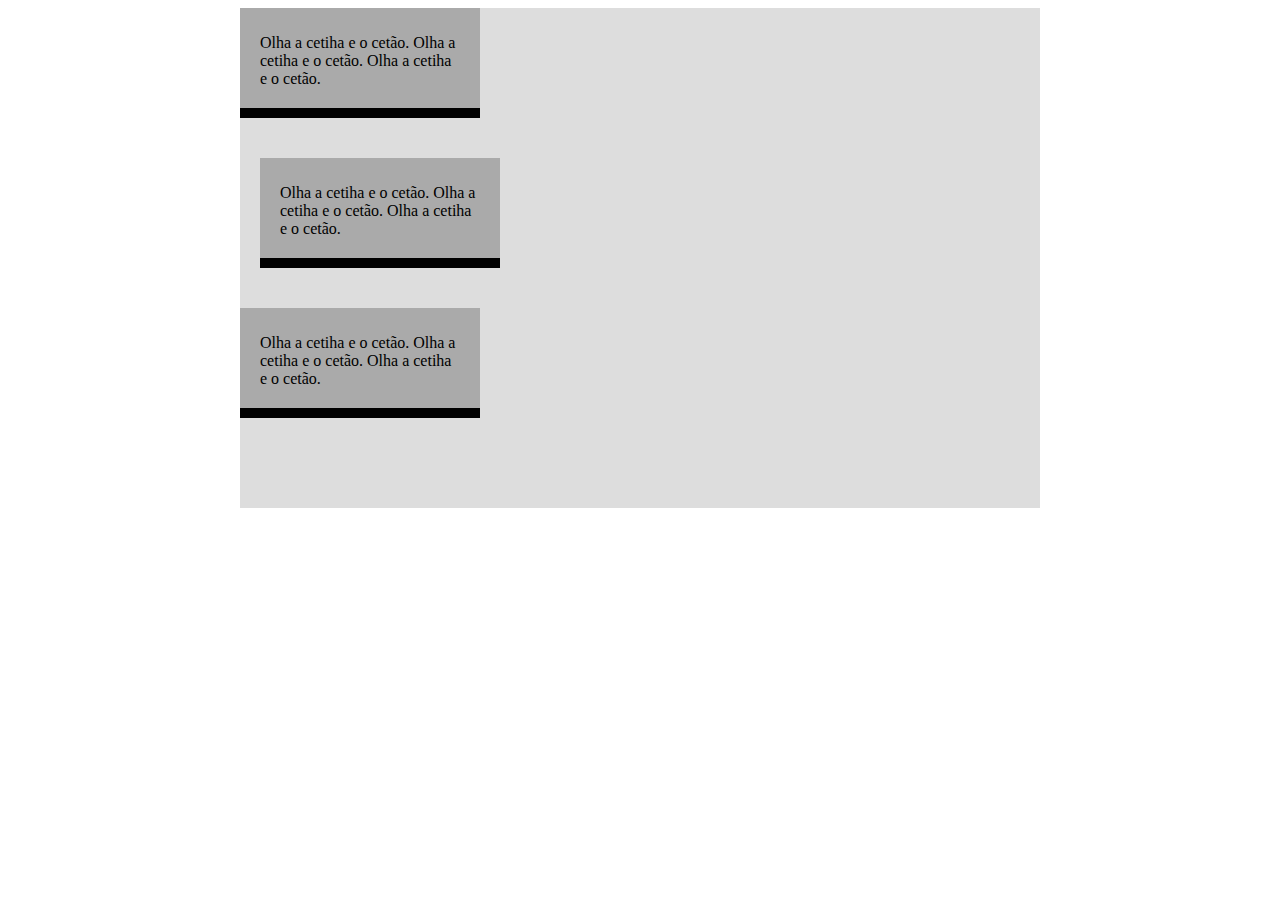
<file: webiste/boxmodel.html>
<!DOCTYPE html>
<html lang="en">

<head>
  <link rel="stylesheet" href="boxcss.css">
  <meta charset="UTF-8">
  <meta http-equiv="X-UA-Compatible" content="IE=edge">
  <meta name="viewport" content="width=], initial-scale=1.0">
  <title>boxmodel</title>
</head>

<body>
    <div class="container">
        <div class="box-1">
            <p>Olha a cetiha e o cetão. Olha a cetiha e o cetão. Olha a cetiha e o cetão.</p>
        </div>
        <div class="box-2">
            <p>Olha a cetiha e o cetão. Olha a cetiha e o cetão. Olha a cetiha e o cetão.</p>
        </div>
        <div class="box-1">
            <p>Olha a cetiha e o cetão. Olha a cetiha e o cetão. Olha a cetiha e o cetão.</p>
        </div>
    </div>
</body>

</html>
</file>
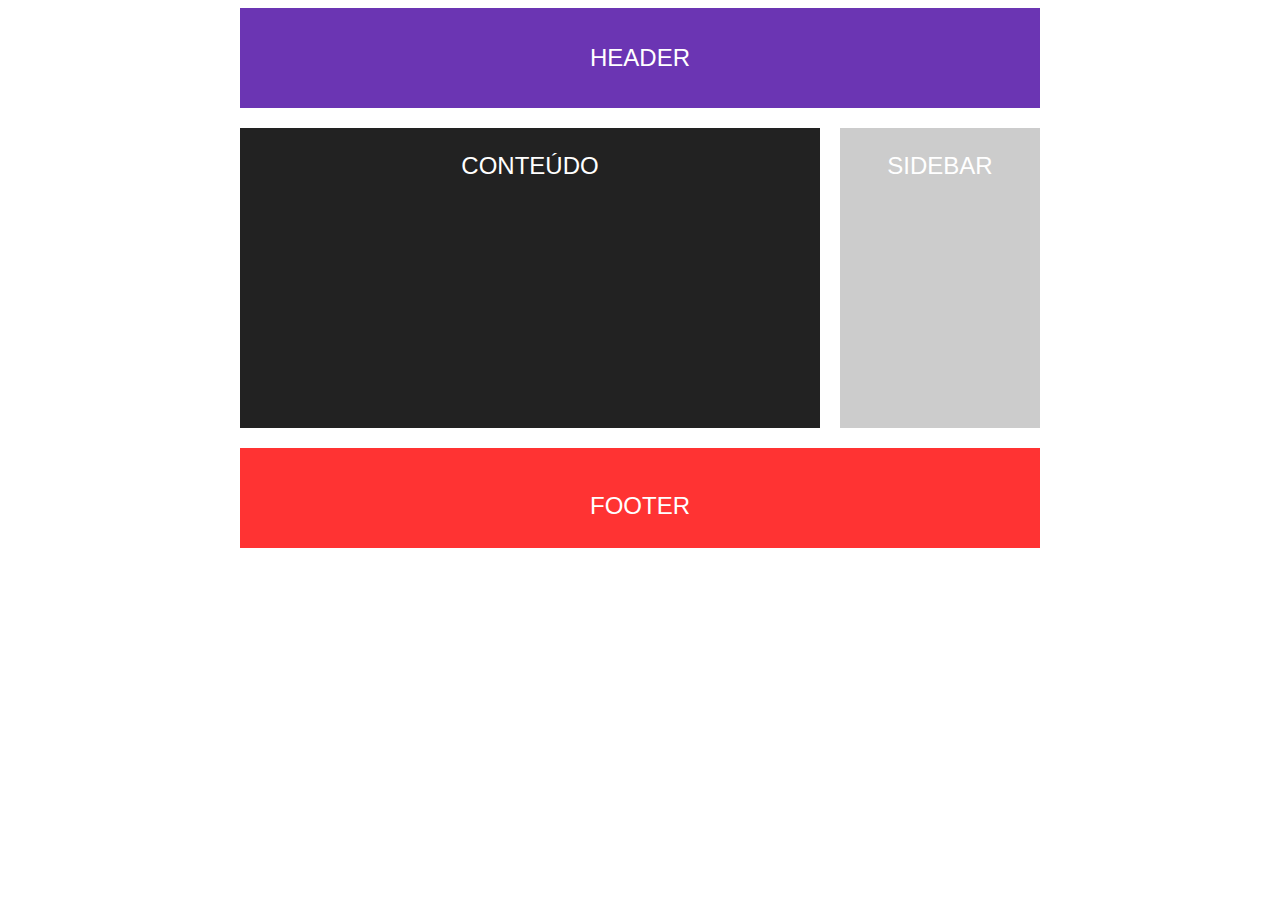
<file: webiste/boxmodel2.html>
<!DOCTYPE html>
<html lang="en">

<head>
  <link rel="stylesheet" href="boxmodel2.css">
  <meta charset="UTF-8">
  <meta http-equiv="X-UA-Compatible" content="IE=edge">
  <meta name="viewport" content="width=], initial-scale=1.0">
  <title>boxmodel</title>
</head>

<body>
    <div class="container">
        <header>
            <h1>Header</h1>
        </header>

        <div class="conteudo">
            <article>
                <p>Conteúdo</p>
            </article>

            <aside>
                <p>Sidebar</p>
            </aside>
         </div>
        
        <footer>
            <p>Footer</p>
        </footer>
    </div>
</body>

</html>
</file>
<file: web/css/style.css>
html{line-height:1.15;-webkit-text-size-adjust:100%}body{margin:0}main{display:block}h1{font-size:2em;margin:.67em 0}hr{box-sizing:content-box;height:0;overflow:visible}pre{font-family:monospace,monospace;font-size:1em}a{background-color:transparent}abbr[title]{border-bottom:none;text-decoration:underline;text-decoration:underline dotted}b,strong{font-weight:bolder}code,kbd,samp{font-family:monospace,monospace;font-size:1em}small{font-size:80%}sub,sup{font-size:75%;line-height:0;position:relative;vertical-align:baseline}sub{bottom:-.25em}sup{top:-.5em}img{border-style:none}button,input,optgroup,select,textarea{font-family:inherit;font-size:100%;line-height:1.15;margin:0}button,input{overflow:visible}button,select{text-transform:none}button,[type="button"],[type="reset"],[type="submit"]{-webkit-appearance:button}button::-moz-focus-inner,[type="button"]::-moz-focus-inner,[type="reset"]::-moz-focus-inner,[type="submit"]::-moz-focus-inner{border-style:none;padding:0}button:-moz-focusring,[type="button"]:-moz-focusring,[type="reset"]:-moz-focusring,[type="submit"]:-moz-focusring{outline:1px dotted ButtonText}fieldset{padding:.35em .75em .625em}legend{box-sizing:border-box;color:inherit;display:table;max-width:100%;padding:0;white-space:normal}progress{vertical-align:baseline}textarea{overflow:auto}[type="checkbox"],[type="radio"]{box-sizing:border-box;padding:0}[type="number"]::-webkit-inner-spin-button,[type="number"]::-webkit-outer-spin-button{height:auto}[type="search"]{-webkit-appearance:textfield;outline-offset:-2px}[type="search"]::-webkit-search-decoration{-webkit-appearance:none}::-webkit-file-upload-button{-webkit-appearance:button;font:inherit}details{display:block}summary{display:list-item}template{display:none}[hidden]{display:none}a{text-decoration:none}ol,ul{list-style:none}html,body,div,span,iframe,h1,h2,h3,h4,h5,h6,p,blockquote,a,em,img,dl,dt,dd,ol,ul,li,fieldset,form,label,legend,article,footer,header,nav,section,main{margin:0;padding:0;border:0;vertical-align:baseline}h1,h2,h3,h4,h5,h6,p,a,ul{font-size:1em;font-weight:400}*,:before,:after{-webkit-box-sizing:border-box;-moz-box-sizing:border-box;box-sizing:border-box}.container{width:960px;margin:0 auto;padding:0;position:relative}.container:after,.container:before{content:" ";display:table}.container:after{clear:both}.grid-1,.grid-2,.grid-3,.grid-4,.grid-5,.grid-6,.grid-7,.grid-8,.grid-9,.grid-10,.grid-11,.grid-12,.grid-13,.grid-14,.grid-15,.grid-16,.grid-1-3{float:left;margin-left:10px;margin-right:10px}.grid-1{width:40px}.grid-2{width:100px}.grid-3{width:160px}.grid-4{width:220px}.grid-5{width:280px}.grid-6{width:340px}.grid-7{width:400px}.grid-8{width:460px}.grid-9{width:520px}.grid-10{width:580px}.grid-11{width:640px}.grid-12{width:700px}.grid-13{width:760px}.grid-14{width:820px}.grid-15{width:880px}.grid-16{width:940px}.grid-1-3{width:300px}@media only screen and (min-width: 788px) and (max-width: 979px){.container{width:768px}.grid-1{width:28px}.grid-2{width:76px}.grid-3{width:124px}.grid-4{width:172px}.grid-5{width:220px}.grid-6{width:268px}.grid-7{width:316px}.grid-8{width:364px}.grid-9{width:412px}.grid-10{width:460px}.grid-11{width:508px}.grid-12{width:556px}.grid-13{width:604px}.grid-14{width:652px}.grid-15{width:700px}.grid-16{width:748px}.grid-1-3{width:236px}}@media only screen and (max-width: 787px){.container{width:300px}.grid-1,.grid-2,.grid-3,.grid-4,.grid-5,.grid-6,.grid-7,.grid-8,.grid-9,.grid-10,.grid-11,.grid-12,.grid-13,.grid-14,.grid-15,.grid-16,.grid-1-3{width:300px;margin:0 0 20px;float:none}}body{font-family:Arial,Helvetica,sans-serif}p{font-family:Georgia,"Times New Roman",serif;font-size:14px;line-height:20px}img{display:block;max-width:100%}.btn{border:3px solid #fec63e;padding:10px 30px;color:#fec63e;font-size:14px;line-height:20px;text-transform:uppercase;font-weight:700;letter-spacing:.1em}.btn:hover{color:#fff;border-color:#fff}.btn.btn-preto:hover{color:#000;border-color:#000}.subtitulo{font-size:24px;line-height:30px;font-weight:700;letter-spacing:.1em;color:#000;text-transform:uppercase;text-align:center;margin-bottom:40px}.subtitulo:after{content:"";display:block;width:60px;height:3px;background:#000;margin:8px auto}.subtitulo-interno{font-size:24px;line-height:30px;font-weight:700;letter-spacing:.1em;color:#000;text-transform:uppercase;margin-bottom:20px}.subtitulo-interno:after{content:"";display:block;width:60px;height:3px;background:#000;margin:8px 0}.header{position:fixed;top:0;width:100%;background:#fec63e;padding:15px 0;z-index:10}.header_menu{text-align:right}.header_menu ul li{display:inline-block;margin-left:25px;margin-top:20px}.header_menu ul li a{color:#000;font-weight:700;text-transform:uppercase;letter-spacing:.1em;font-size:14px;line-height:20px;padding:10px 0}.header_menu ul li a:hover{color:#FFF}.header_menu ul li a.menu_ativo{color:#FFF}.introducao{width:100%;height:380px;background:url(../img/bg.jpg) no-repeat center;background-size:cover;margin-top:92px;text-align:center;padding-top:80px}.introducao h1{font-size:48px;color:#FFF;font-weight:700;text-transform:uppercase}.quote-externo{max-width:320px;margin:0 auto;margin-bottom:40px;color:#fff}.quote-externo p{font-style:italic}.quote-externo p:before,.quote-externo p:after{content:"";display:block;width:60px;height:3px;background:#fff;margin:14px auto 10px}.quote-externo cite{font-style:normal;font-weight:700;font-size:14px;letter-spacing:.1em}.introducao-interna{width:100%;margin-top:92px;height:160px;text-align:center;color:#fff;padding-top:30px}.introducao-interna h1{font-size:36px;font-weight:700;text-transform:uppercase}.introducao-interna h1:after{content:"";display:block;width:60px;height:3px;background:#fff;margin:6px auto 10px}.produtos{padding:60px 0}.produtos_lista li{background:#fec63e;text-align:center}.produtos_lista li img{margin:0 auto}.produtos_lista li h3{font-weight:700;font-size:18px;line-height:25px;text-transform:uppercase;letter-spacing:.1em;margin-top:20px}.produtos_lista li h3:after{content:"";display:block;width:60px;height:3px;background:#000;margin:2px auto}.produtos_lista li p{padding:10px 20px 20px}.produtos_icone{background:#000;padding:20px}.call{padding-top:40px;text-align:center;clear:both}.call p{margin-bottom:20px}.portfolio{width:100%;background:#000;padding:40px 0}.portfolio .subtitulo{color:#fec63e}.portfolio .subtitulo:after{background:#fec63e}.portfolio_lista li:last-child{margin-top:20px}.portfolio .call p{color:#fff}.qualidade{padding:60px 0}.qualidade:after{content:"";width:634px;height:83px;display:block;background:url(../img/linhas.svg) no-repeat center;position:absolute;top:209px;right:162px;z-index:-1}.qualidade img{margin:0 auto}.qualidade_lista{padding-top:20px;overflow:auto}.qualidade_lista li{text-align:center;padding:0 40px}.qualidade_lista li h3{font-weight:700;font-size:18px;line-height:25px;text-transform:uppercase;letter-spacing:.1em;margin-top:20px}.qualidade_lista li h3:after{content:"";display:block;width:60px;height:3px;background:#000;margin:6px auto}.quebra{width:100%;height:220px;background:url(../img/bg-footer.jpg) no-repeat center;background-size:cover;text-align:center;padding-top:40px}.quebra .quote-externo{max-width:400px}.footer{width:100%;background:#000;color:#fff;padding:20px 0}.footer h3{font-size:18px;line-height:25px;color:#fec63e;text-transform:uppercase;letter-spacing:.1em;font-weight:700}.footer h3:after{content:"";display:block;width:60px;height:3px;background:#fec63e;margin:6px 0 12px}.footer_historia{padding-right:40px}.footer_contato ul li{font-size:14px;line-height:20px;font-family:Georgia,"Times New Roman",serif}.footer_redes ul li{display:inline-block;margin-right:10px}.footer_redes ul li a{border:3px solid #fec63e;display:block;padding:10px}.footer_redes ul li a:hover{border-color:#fff}.copy{width:100%;background:#fec63e;padding:20px 0}.js [data-slide]{position:relative}.js [data-slide] > *{position:absolute;top:0;opacity:0}.js [data-slide] > .active{position:relative;opacity:1;transition:opacity 500ms}.js [data-slide-nav]{display:block;text-align:center;margin-top:20px}.js [data-slide-nav] button{display:inline-block;width:12px;height:12px;margin:4px;border:none;padding:0;border-radius:6px;text-indent:-99px;overflow:hidden;background:#1d1d1d}.js [data-slide-nav] button.active{background:#fec63e}.js [data-anime]{opacity:0}.js .fadeInDown{transform:translate3d(0,-20px,0)}.js .anime{opacity:1;transform:none;transition:opacity 800ms,transform 800ms}.nao-aparece{visibility:hidden;position:absolute;height:0}#form-sucesso{color:#31aa39}#form-erro{color:#f64540}.interna_portfolio{background:url(../img/bg-portfolio.jpg) no-repeat center;background-size:cover}.quote_clientes{padding:60px 0;max-width:460px;margin:0 auto}.quote_clientes p{text-align:center;font-family:Georgia,"Times New Roman",serif;font-size:18px;line-height:25px;font-style:italic;margin-bottom:20px}.quote_clientes cite{font-size:18px;font-weight:700;float:right;font-style:normal}.interna_produtos{background:url(../img/bg-produtos.jpg) no-repeat center;background-size:cover}.produto_item{padding-top:60px}.produto_item h2{color:#fff;font-size:36px;text-transform:uppercase;letter-spacing:.1em;font-weight:700;position:relative;top:-180px;text-align:center;margin-bottom:-56px}.produto_item h2:after,.produto_item h2:before{content:"";display:block;width:60px;height:3px;background:#fff;margin:6px auto 8px}.produto_icone{background:#000;padding:70px 0}.produto_icone img{margin:0 auto}.produto_info{background:#000}.produto_info p{color:#fff;font-size:18px;line-height:25px;height:180px;padding:30px 40px}.produto_info ul li{background:#fec63e;text-transform:uppercase;font-size:18px;line-height:20px;font-weight:700;float:left;width:229px;height:49px;text-align:center;padding-top:16px}.produto_info ul li:nth-child(1),.produto_info ul li:nth-child(2){margin-bottom:2px}.produto_info ul li:nth-child(even){margin-left:2px}.orcamento{background:#000;width:100%;margin-top:60px;padding:40px 0}.orcamento h2{color:#fec63e}.orcamento h2:after{background:#fec63e}.form{padding-right:60px}.form label{display:block;color:#fff;font-family:Georgia,"Times New Roman",serif;font-size:18px;line-height:25px;margin-bottom:4px}.form input{display:block;width:100%;border:4px solid #fec63e;background:none;color:#fff;padding:7px 10px;margin-bottom:10px;outline:none;font-size:14px;font-family:Georgia,"Times New Roman",serif}.form textarea{display:block;width:100%;height:120px;border:4px solid #fec63e;background:none;color:#fff;padding:7px 10px;margin-bottom:20px;outline:none;font-size:14px;font-family:Georgia,"Times New Roman",serif}.form button{padding:7px 40px;background:none}.orcamento_dados{color:#fff}.orcamento_dados h3{font-size:18px;line-height:25px;text-transform:uppercase;color:#fec63e;font-weight:700}.orcamento_dados span{display:block;font-size:18px;line-height:30px;font-family:Georgia,"Times New Roman",serif}.orcamento_dados span:nth-of-type(2){margin-bottom:40px}.orcamento_dados ul{padding-right:60px}.orcamento_dados ul li{font-family:Georgia,"Times New Roman",serif;font-size:14px;padding:10px 15px}.orcamento_dados ul li:nth-child(odd){background:#1d1d1d}.orcamento_dados p{margin:8px 0}.interna_sobre{background:url(../img/bg-sobre.jpg) no-repeat center;background-size:cover}.missao_sobre{padding-top:60px}.missao_sobre p{font-size:18px;line-height:25px;margin-bottom:1em;padding-right:60px}.missao_sobre ul li{font-family:Georgia,"Times New Roman",serif;font-size:18px;line-height:30px}.foto-equipe{padding-top:20px}.interna_contato{background:url(../img/bg-contato.jpg) no-repeat center;background-size:cover}.contato{padding:40px 0}.contato_form{padding-right:60px}.contato_form label{display:block;font-family:Georgia,"Times New Roman",serif;font-size:18px;line-height:25px;margin-bottom:4px}.contato_form input{display:block;width:100%;border:4px solid #fec63e;background:none;padding:7px 10px;margin-bottom:10px;outline:none;font-size:14px;font-family:Georgia,"Times New Roman",serif}.contato_form textarea{display:block;width:100%;height:120px;border:4px solid #fec63e;background:none;padding:7px 10px;margin-bottom:20px;outline:none;font-size:14px;font-family:Georgia,"Times New Roman",serif}.contato_form button{padding:7px 40px;background:none}.orcamento_dados{color:#fff}.contato_dados h3{font-size:18px;line-height:25px;text-transform:uppercase;color:#fec63e;font-weight:700}.contato_dados span{display:block;font-size:18px;line-height:30px;font-family:Georgia,"Times New Roman",serif}.contato_dados span:nth-of-type(even){margin-bottom:30px}.contato_dados ul{margin-top:10px}.contato_dados ul li{display:inline-block;margin-right:10px}.contato_dados ul li a{border:3px solid #fec63e;display:block;padding:10px}.contato_dados ul li a:hover{border-color:#000}.contato_mapa{margin-bottom:60px}@media only screen and (min-width: 788px) and (max-width: 979px){.qualidade:after{right:66px}.qualidade_lista li{padding:0 10px}.footer_redes ul li a{border:3px solid #fec63e;display:block;padding:6px}.footer_redes ul li a img{width:26px;height:26px}.produto_item h2{top:-150px;margin-bottom:-56px}.produto_icone{padding:41px 0}.produto_info p{font-size:14px;line-height:20px;height:122px;padding:20px 30px}.produto_info ul li{width:181px;height:49px}}@media only screen and (max-width: 787px){.header{position:relative;padding-bottom:0}.header img{margin:0 auto 10px}.header_menu{text-align:center}.header_menu ul li{margin:5px}.header_menu ul li a{border:4px solid #000;width:136px;display:block;float:left}.header_menu ul li a:hover{border-color:#fff}.header_menu ul li a.menu_ativo{border-color:#fff}.introducao h1{font-size:36px}.introducao{margin-top:0;padding-top:40px;background:url(../img/bg-mobile.jpg) no-repeat center;background-size:cover}.introducao-interna{margin-top:0}.call{padding-top:10px}.qualidade:after{display:none}.missao_sobre p{font-size:14px;line-height:20px;padding-right:0}.missao_sobre ul li{font-size:14px;line-height:25px}.produto_item h2{top:-100px;margin-bottom:-68px}.produto_icone{padding:41px 0}.produto_info p{font-size:14px;line-height:20px;height:auto;padding:20px 30px}.produto_info ul li{width:149px;height:49px;font-size:14px;line-height:20px;padding-top:14px}.form{padding-right:0}.orcamento_dados ul{padding-right:0}.contato_form{padding-right:0;margin-bottom:40px}}
</file>
<file: webiste/style.css>
p {
  color: red;
}

h1 {
  color: #32aa43;
  font-size: 10px;
}

body {
  color: blue;
}
</file>
<file: webiste/boxcss.css>
.container{
    width: 800px;
    height: 500px;
    margin: 0 auto;
    background: #ddd;
}

.box-1{
    width: 200px;
    height: 80px;
    background: #aaa;
    padding: 10px 20px;
    border-bottom: 10px solid #000;
         
}

.box-2{
    width: 200px;
    height: 80px;
    background: #aaa;
    padding: 10px 20px;
    border-bottom: 10px solid #000;
    margin: 40px 20px;
    
}
</file>
<file: webiste/boxmodel2.css>
header {
    width: 800px;
    height: 60px;
    background: #6b35b3;
    padding: 20px 0;
    margin-bottom: 20px;
}

h1,p {
    text-align: center;
    color: #fff;
    font-size: 24px;
    font-family: Arial;
    text-transform: uppercase;
    font-weight: normal;
}

footer {
    width: 800px;
    height: 60px;
    background: #ff3333;
    padding: 20px 0;
    clear: both;
}

article {
    width: 580px;
    height: 300px;
    background: #222;
    float: left;
}

aside {
    width: 200px;
    height: 300px;
    background: #ccc;
    float: left;
    margin-left: 20px;
}

.container{
    width: 800px;
    margin: 0 auto;
}

.conteudo {
    width: 800px;
    overflow: auto;
    margin-bottom: 20px;
}
</file>
